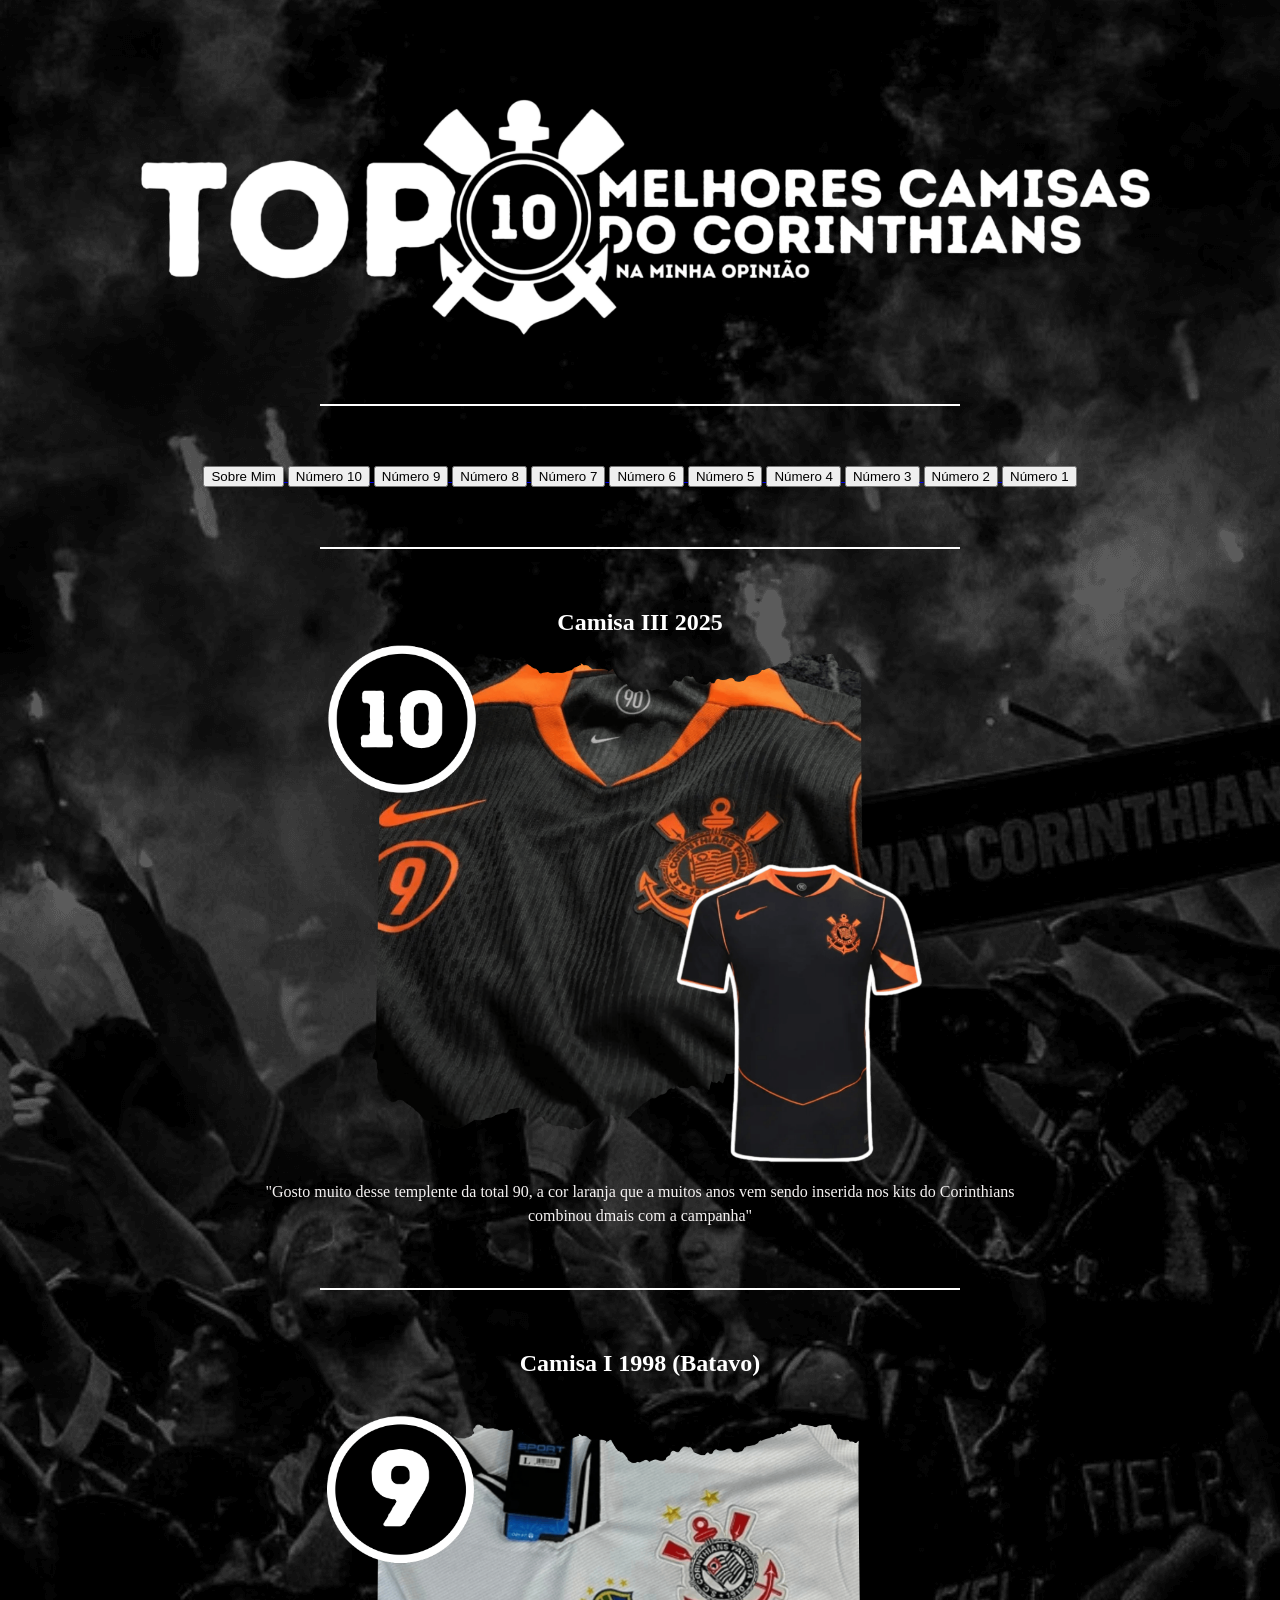
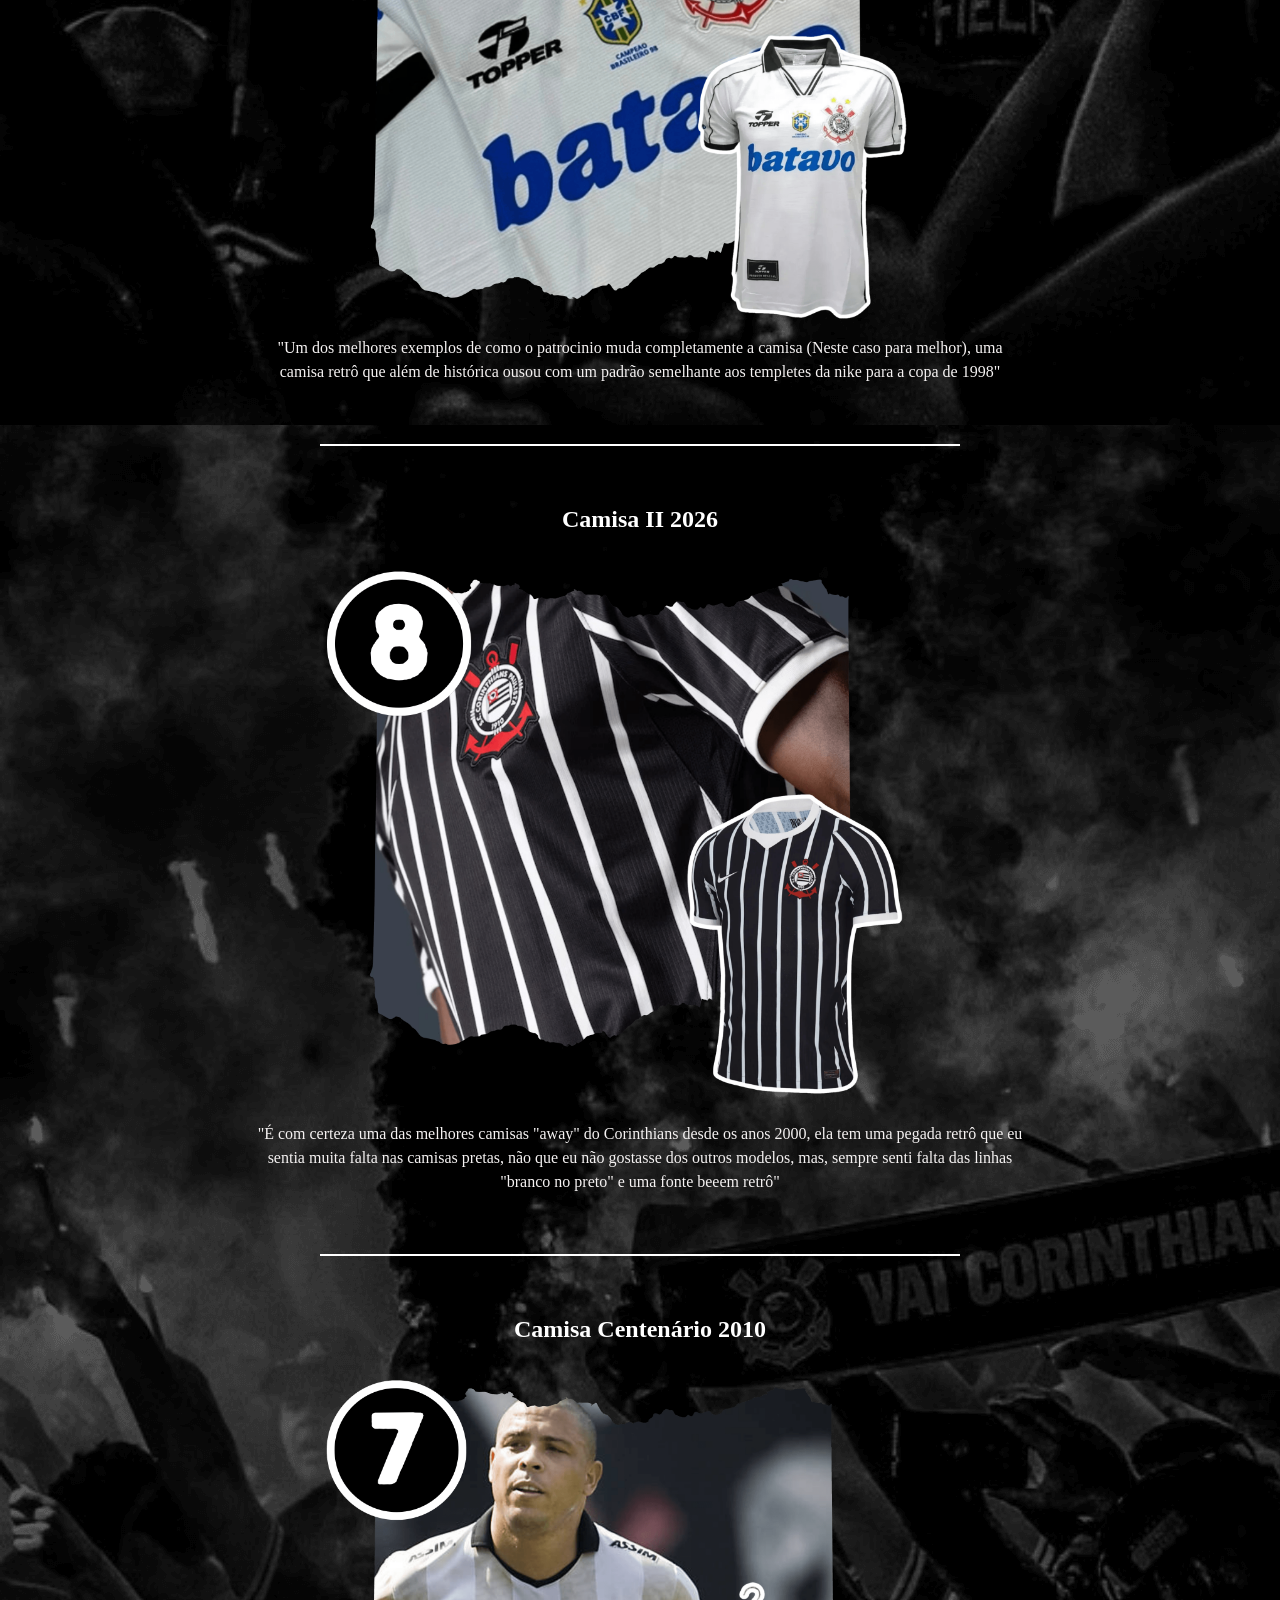
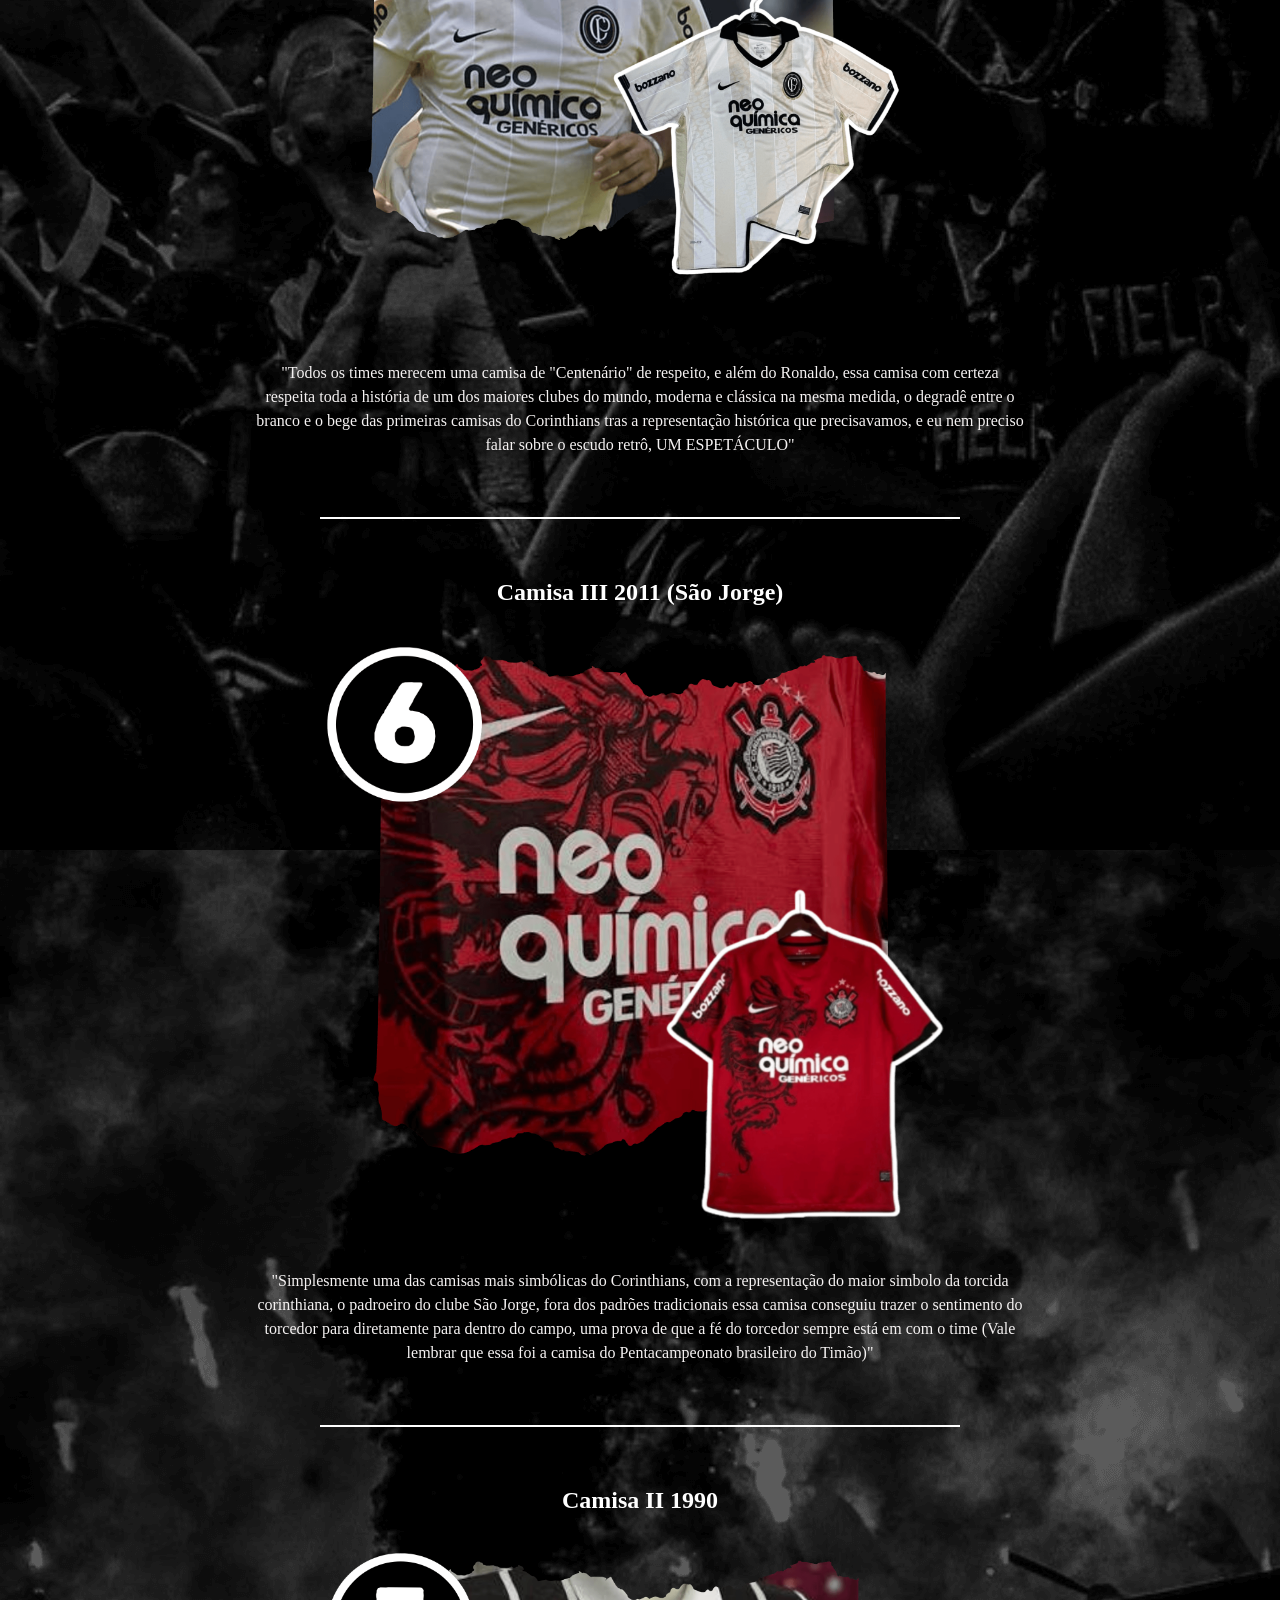
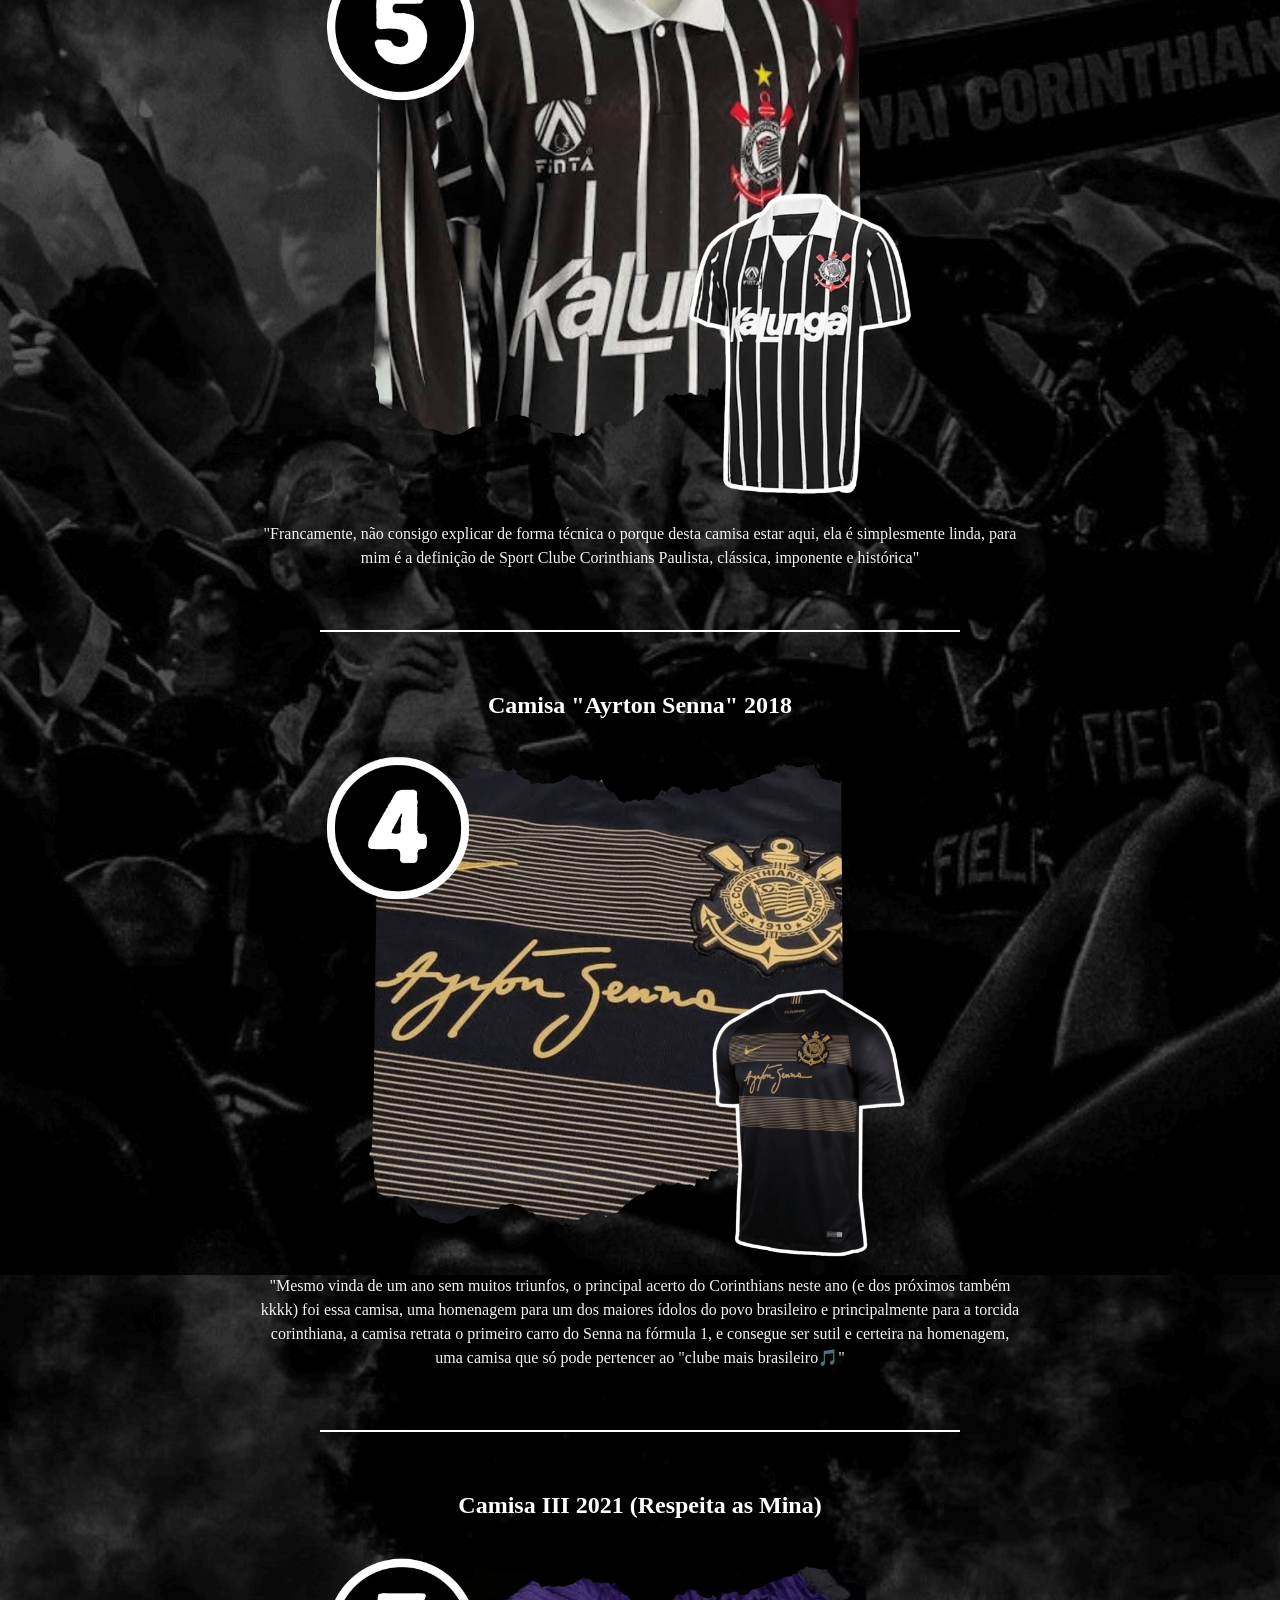
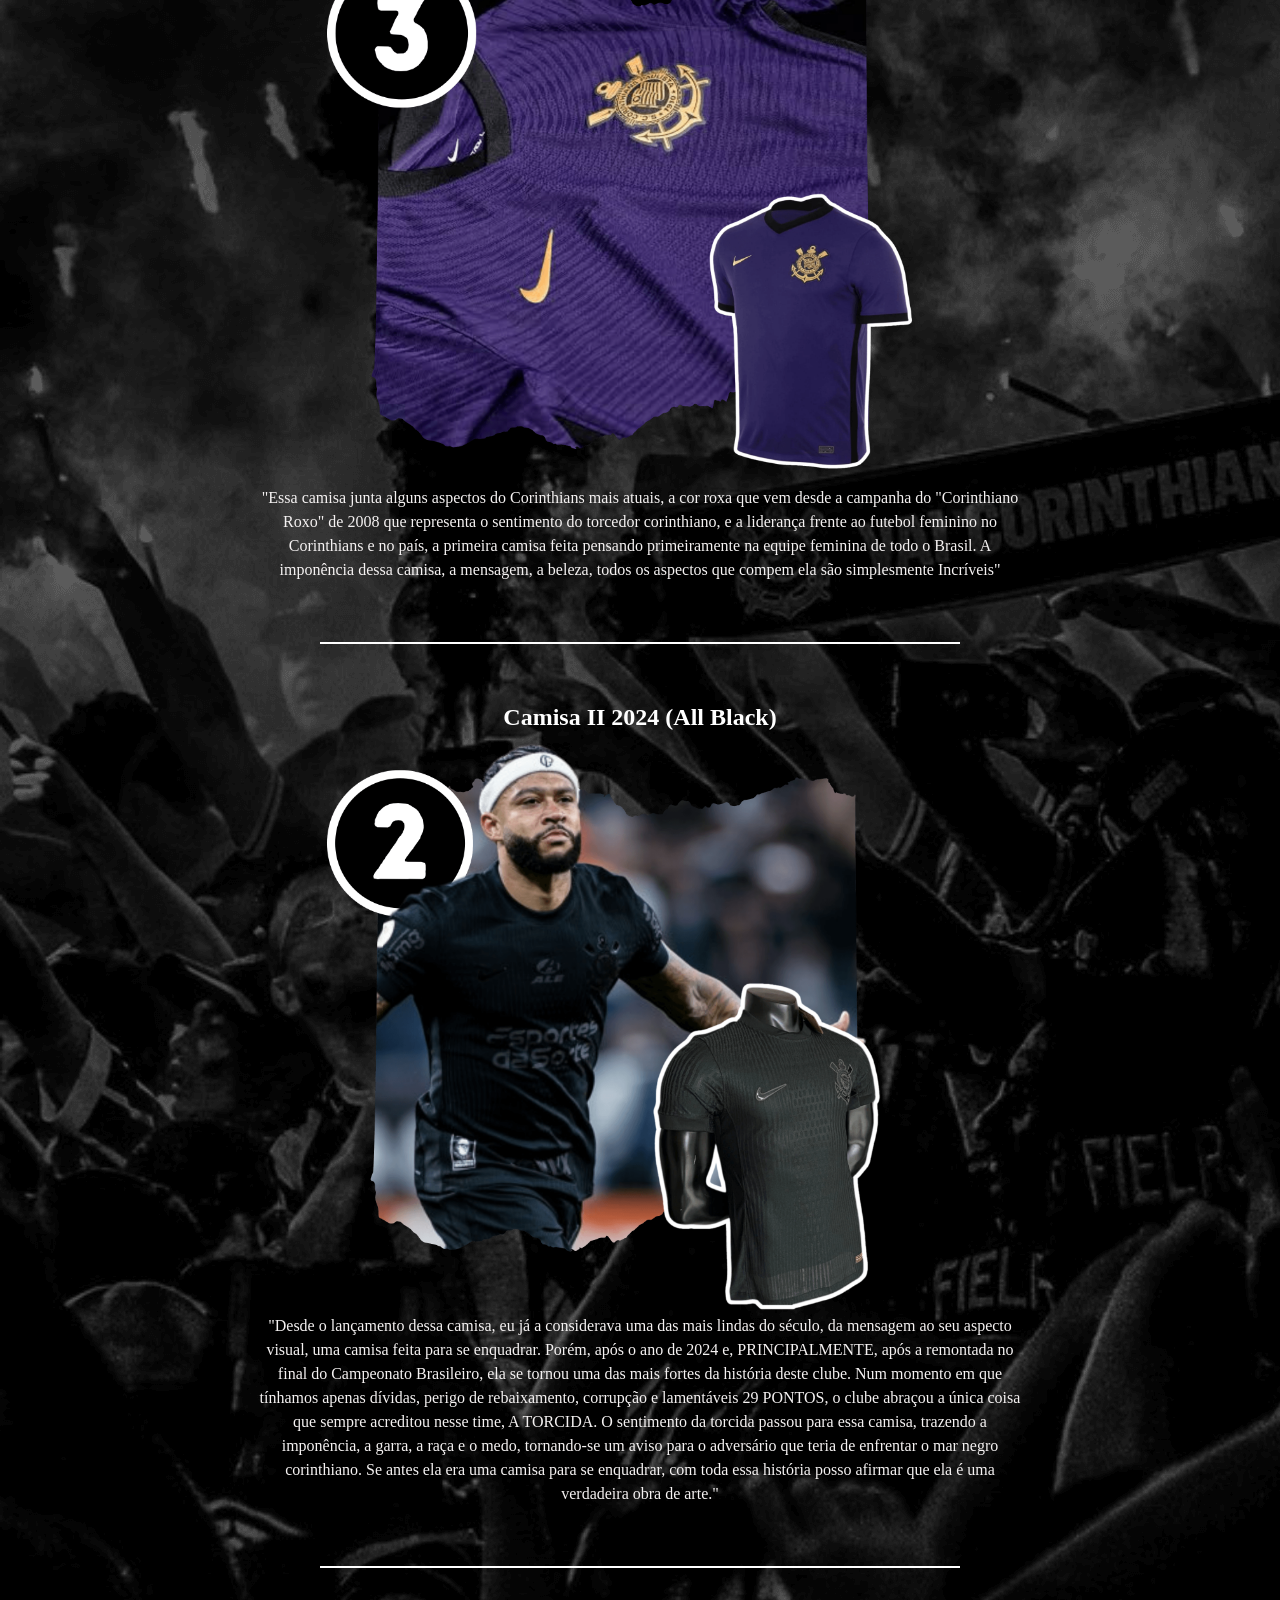
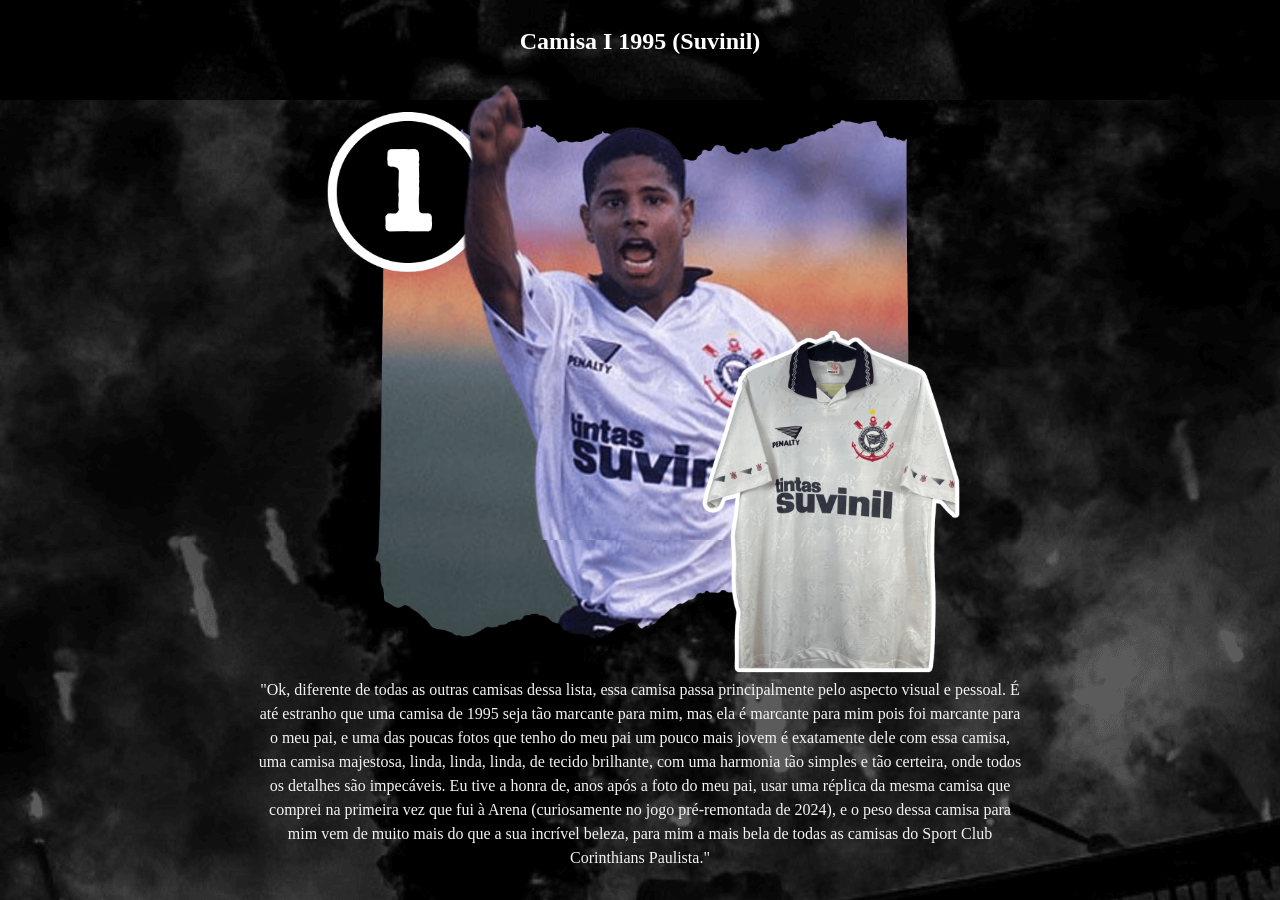
<file: index.html>
<!DOCTYPE html>
<html lang="en">
<head>
     <link rel="stylesheet" type="text/css" href="style.css">
    <meta charset="UTF-8">
    <meta name="viewport" content="width=device-width, initial-scale=1.0">
    <title>Document</title>
</head>
<body>


<img id=img1 src="./img/titulobrabo.png" alt="">
    
<hr>

        <a href="sobre.html" target="_blank">
            <button>Sobre Mim</button>
        </a>

                <a href="#n10">
            <button>Número 10</button>
        </a>

                <a href="#n9">
            <button>Número 9</button>
        </a>

                <a href="#n8"> 
              <button>Número 8</button>

        </a>

                <a href="#n7">      
        <button>Número 7</button>
        </a>

                <a href="#n6">  
        <button>Número 6</button>

        </a>

                <a href="#n5">
        <button>Número 5</button>   
        </a>
    
                    <a href="#n4">
        <button>Número 4</button>
        </a>    
                
                    <a href="#n3">  
        <button>Número 3</button>   
        </a>

                    <a href="#n2">
        <button>Número 2</button>
        </a>

                    <a href="#n1">
        <button>Número 1</button>
        </a>

<hr>

<h2 id="n10">Camisa III 2025</h2>
<img src="./img/top10.png" alt="">
<p>"Gosto muito desse templente da total 90, a cor laranja que a muitos anos vem sendo inserida nos kits do Corinthians combinou dmais com a campanha"</p>

<hr>

<h2 id="n9">Camisa I 1998 (Batavo)</h2>
<img src="./img/top9.png" alt="">
<p>"Um dos melhores exemplos de como o patrocinio muda completamente a camisa (Neste caso para melhor), uma camisa retrô que além de histórica ousou com um padrão semelhante aos templetes da nike para a copa de 1998"</p>

<hr>

<h2 id="n8">Camisa II 2026</h2>
<img src="./img/top8.png" alt="">
<p>"É com certeza uma das melhores camisas "away" do Corinthians desde os anos 2000, ela tem uma pegada retrô que eu sentia muita falta nas camisas pretas, não que eu não gostasse dos outros modelos, mas, sempre senti falta das linhas "branco no preto" e uma fonte beeem retrô"</p>

<hr>

<h2 id="n7">Camisa Centenário 2010</h2>
<img src="./img/top7.png" alt="">
<p>"Todos os times merecem uma camisa de "Centenário" de respeito, e além do Ronaldo, essa camisa com certeza respeita toda a história de um dos maiores clubes do mundo, moderna e clássica na mesma medida, o degradê entre o branco e o bege das primeiras camisas do Corinthians tras a representação histórica que precisavamos, e eu nem preciso falar sobre o escudo retrô, UM ESPETÁCULO"</p>

<hr>

<h2 id="n6">Camisa III 2011 (São Jorge)</h2>
<img src="./img/top6.png" alt="">
<p>"Simplesmente uma das camisas mais simbólicas do Corinthians, com a representação do maior simbolo da torcida corinthiana, o padroeiro do clube São Jorge, fora dos padrões tradicionais essa camisa conseguiu trazer o sentimento do torcedor para diretamente para dentro do campo, uma prova de que a fé do torcedor sempre está em com o time (Vale lembrar que essa foi a camisa do Pentacampeonato brasileiro do Timão)"</p>

<hr>

<h2 id="n5">Camisa II 1990</h2>
<img src="./img/top5.png" alt="">
<p>"Francamente, não consigo explicar de forma técnica o porque desta camisa estar aqui, ela é simplesmente linda, para mim é a definição de Sport Clube Corinthians Paulista, clássica, imponente e histórica"</p>

<hr>

<h2 id="n4">Camisa "Ayrton Senna" 2018 </h2>
<img src="./img/top4.png" alt="">
<p>"Mesmo vinda de um ano sem muitos triunfos, o principal acerto do Corinthians neste ano (e dos próximos também kkkk) foi essa camisa, uma homenagem para um dos maiores ídolos do povo brasileiro e principalmente para a torcida corinthiana, a camisa retrata o primeiro carro do Senna na fórmula 1, e consegue ser sutil e certeira na homenagem, uma camisa que só pode pertencer ao "clube mais brasileiro🎵"</p>

<hr>

<h2 id="n3">Camisa III 2021 (Respeita as Mina)</h2>
<img src="./img/top3.png" alt="">
<p>"Essa camisa junta alguns aspectos do Corinthians mais atuais, a cor roxa que vem desde a campanha do "Corinthiano Roxo" de 2008 que representa o sentimento do torcedor corinthiano, e a liderança frente ao futebol feminino no Corinthians e no país, a primeira camisa feita pensando primeiramente na equipe feminina de todo o Brasil. A imponência dessa camisa, a mensagem, a beleza, todos os aspectos que compem ela são simplesmente Incríveis"</p>

<hr>

<h2 id="n2">Camisa II 2024 (All Black)</h2>
<img src="./img/top2.png" alt="">
<p>"Desde o lançamento dessa camisa, eu já a considerava uma das mais lindas do século, da mensagem ao seu aspecto visual, uma camisa feita para se enquadrar. Porém, após o ano de 2024 e, PRINCIPALMENTE, após a remontada no final do Campeonato Brasileiro, ela se tornou uma das mais fortes da história deste clube. Num momento em que tínhamos apenas dívidas, perigo de rebaixamento, corrupção e lamentáveis 29 PONTOS, o clube abraçou a única coisa que sempre acreditou nesse time, A TORCIDA. O sentimento da torcida passou para essa camisa, trazendo a imponência, a garra, a raça e o medo, tornando-se um aviso para o adversário que teria de enfrentar o mar negro corinthiano. Se antes ela era uma camisa para se enquadrar, com toda essa história posso afirmar que ela é uma verdadeira obra de arte."</p>

<hr>

<h2 id="n1">Camisa I 1995 (Suvinil)</h2>
<img src="./img/top1.png" alt="">
<p>"Ok, diferente de todas as outras camisas dessa lista, essa camisa passa principalmente pelo aspecto visual e pessoal. É até estranho que uma camisa de 1995 seja tão marcante para mim, mas ela é marcante para mim pois foi marcante para o meu pai, e uma das poucas fotos que tenho do meu pai um pouco mais jovem é exatamente dele com essa camisa, uma camisa majestosa, linda, linda, linda, de tecido brilhante, com uma harmonia tão simples e tão certeira, onde todos os detalhes são impecáveis. Eu tive a honra de, anos após a foto do meu pai, usar uma réplica da mesma camisa que comprei na primeira vez que fui à Arena (curiosamente no jogo pré-remontada de 2024), e o peso dessa camisa para mim vem de muito mais do que a sua incrível beleza, para mim a mais bela de todas as camisas do Sport Club Corinthians Paulista."</p>

</body>
</html>
</file>
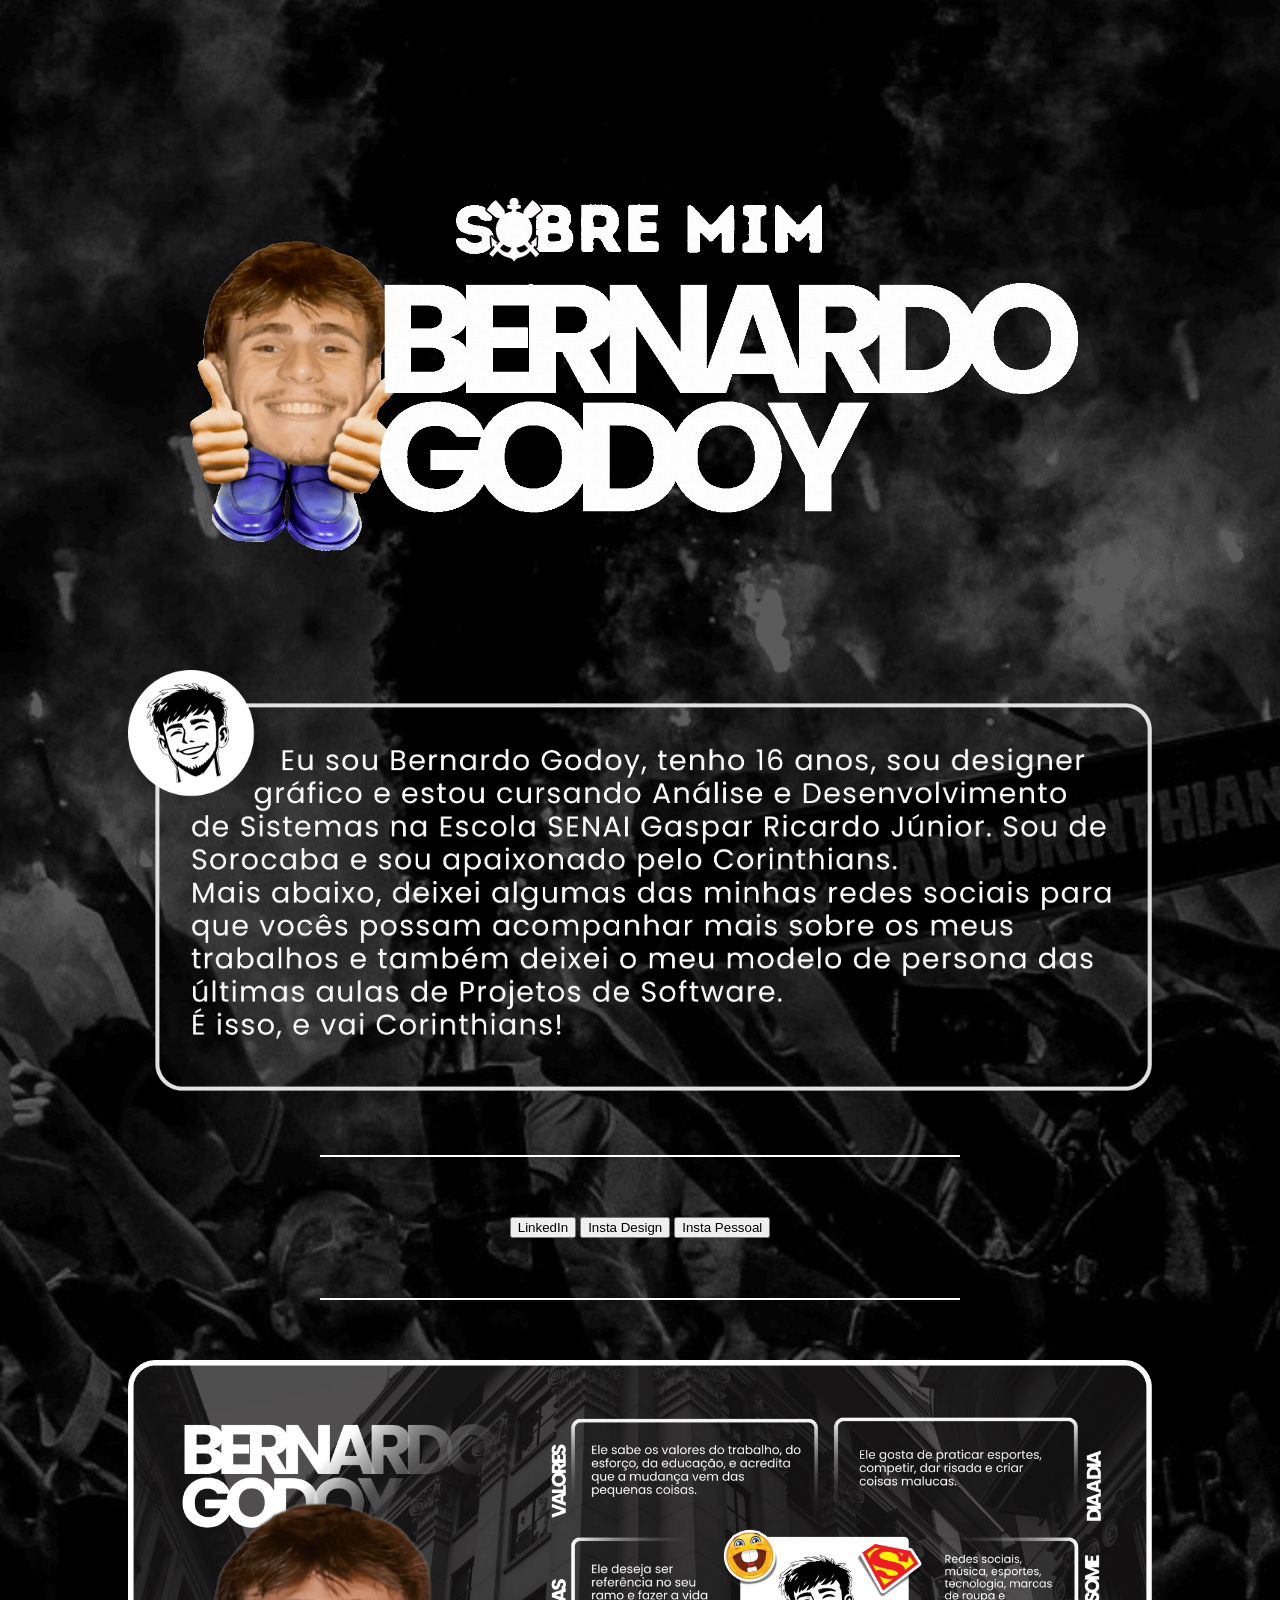
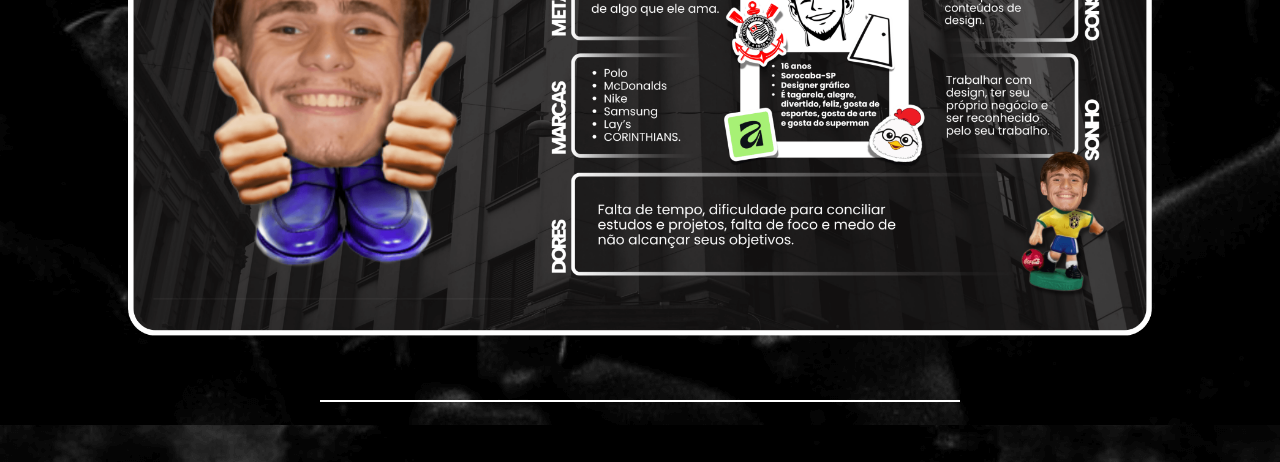
<file: sobre.html>
<!DOCTYPE html>
<html lang="pt-br">
<head>
    <link rel="stylesheet" type="text/css" href="style.css">
    <meta charset="UTF-8">
    <meta name="viewport" content="width=device-width, initial-scale=1.0">
</head>
<body id="pagina-sobre">

    <img id="gif" src="./img/gif top.gif" alt="GIF do topo">

    <br>

    <img id="textim" src="./img/TEXTIM.png" alt="">

    <hr>

    <div>
        <a href="https://www.linkedin.com/in/bernardo-godoy-0aa7383a6" target="_blank">
            <button>LinkedIn</button>
        </a>

        <a href="https://www.instagram.com/bgodoy.designer/" target="_blank">
            <button>Insta Design</button>
        </a>

        <a href="https://www.instagram.com/bernas_godoy/" target="_blank">
            <button>Insta Pessoal</button>
        </a>
    </div>

<hr>

<img id="persona" src="./img/personasobremim.png" alt="">

<hr>

</body>
</html>
</file>
<file: style.css>
* {
    margin: 0;
}

body {
    text-align: center;
    background: linear-gradient(rgb(24, 24, 23), rgb(0, 0, 0));
    background-image: url('./img/fundorsrs.png');
    color: rgb(245, 242, 242);
    margin-top: 7%;
}

body.pagina-sobre {
    margin-top: 1% !important;
}

body.pagina-sobre #gif,
body.pagina-sobre #dava {
    margin-top: 0 !important;
}

h2 {
    color: rgb(255, 255, 255);
}

#img1 {
    width: 85%;
}

#persona {
    width: 80%;
}

#textim {
    width: 80%;
}

#gif {
    width: 80%;
}

img {
    width: 50%;
}

#dava {
    width: 20%;
    height: auto;
    margin-top: 5px;
}

#luva {
    width: 50%;
    height: 30%;
}

p {
    width: 60%;
    margin: 0 auto 30px auto;
    line-height: 1.5;
}

hr {
    border: none;
    height: 2px;
    background-color: #ffffff;
    width: 50%;
    margin: 60px auto;
}
</file>
